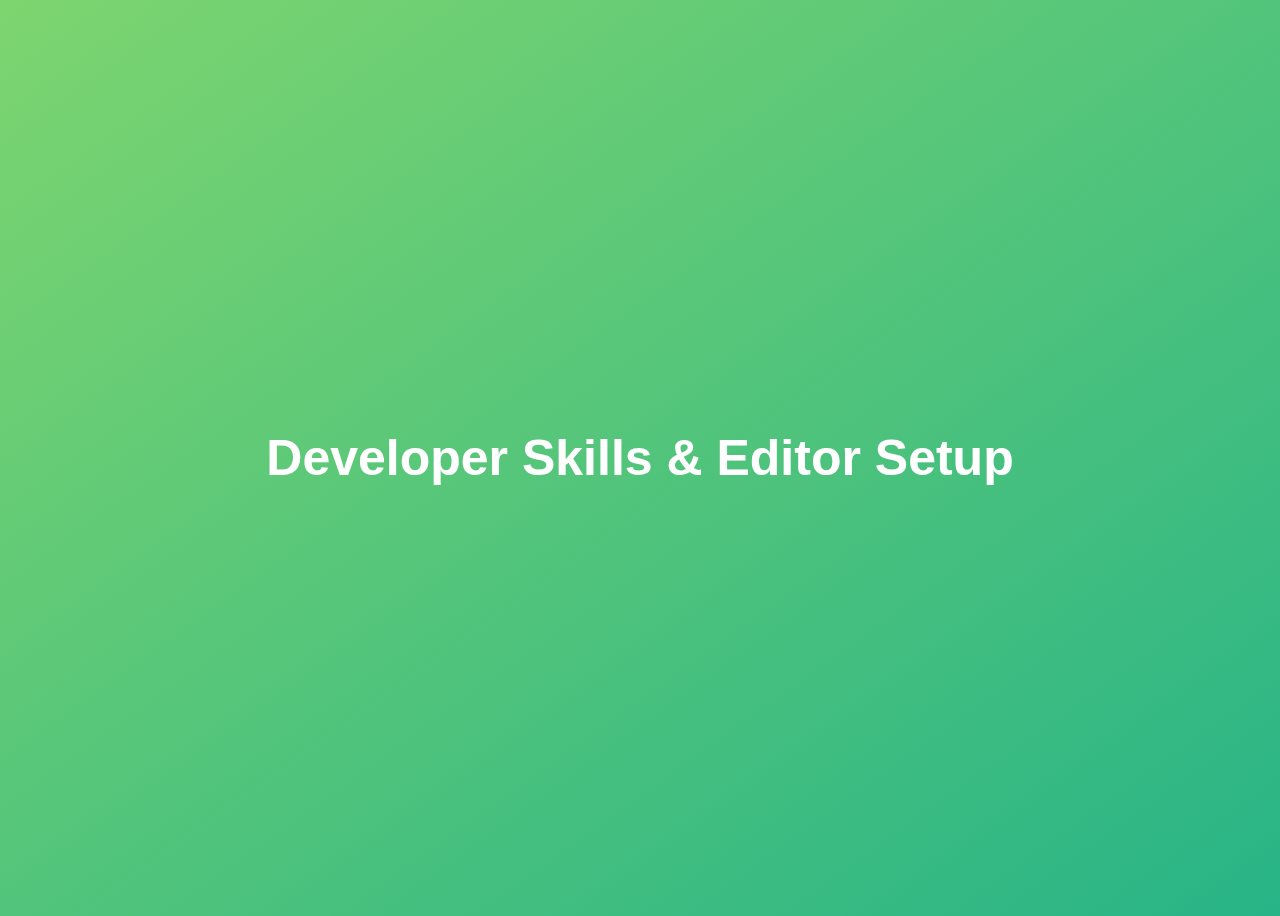
<file: Developer-Skills/index.html>
<!DOCTYPE html>
<html lang="en">
  <head>
    <meta charset="UTF-8" />
    <meta name="viewport" content="width=device-width, initial-scale=1.0" />
    <meta http-equiv="X-UA-Compatible" content="ie=edge" />
    <title>Developer Skills & Editor Setup</title>
    <style>
      body {
        height: 100vh;
        display: flex;
        align-items: center;
        background: linear-gradient(to top left, #28b487, #7dd56f);
      }
      h1 {
        font-family: sans-serif;
        font-size: 50px;
        line-height: 1.3;
        width: 100%;
        padding: 30px;
        text-align: center;
        color: white;
      }
    </style>
  </head>
  <body>
    <h1>Developer Skills & Editor Setup</h1>
    <script src="bugFix.js"></script>
  </body>
</html>
</file>
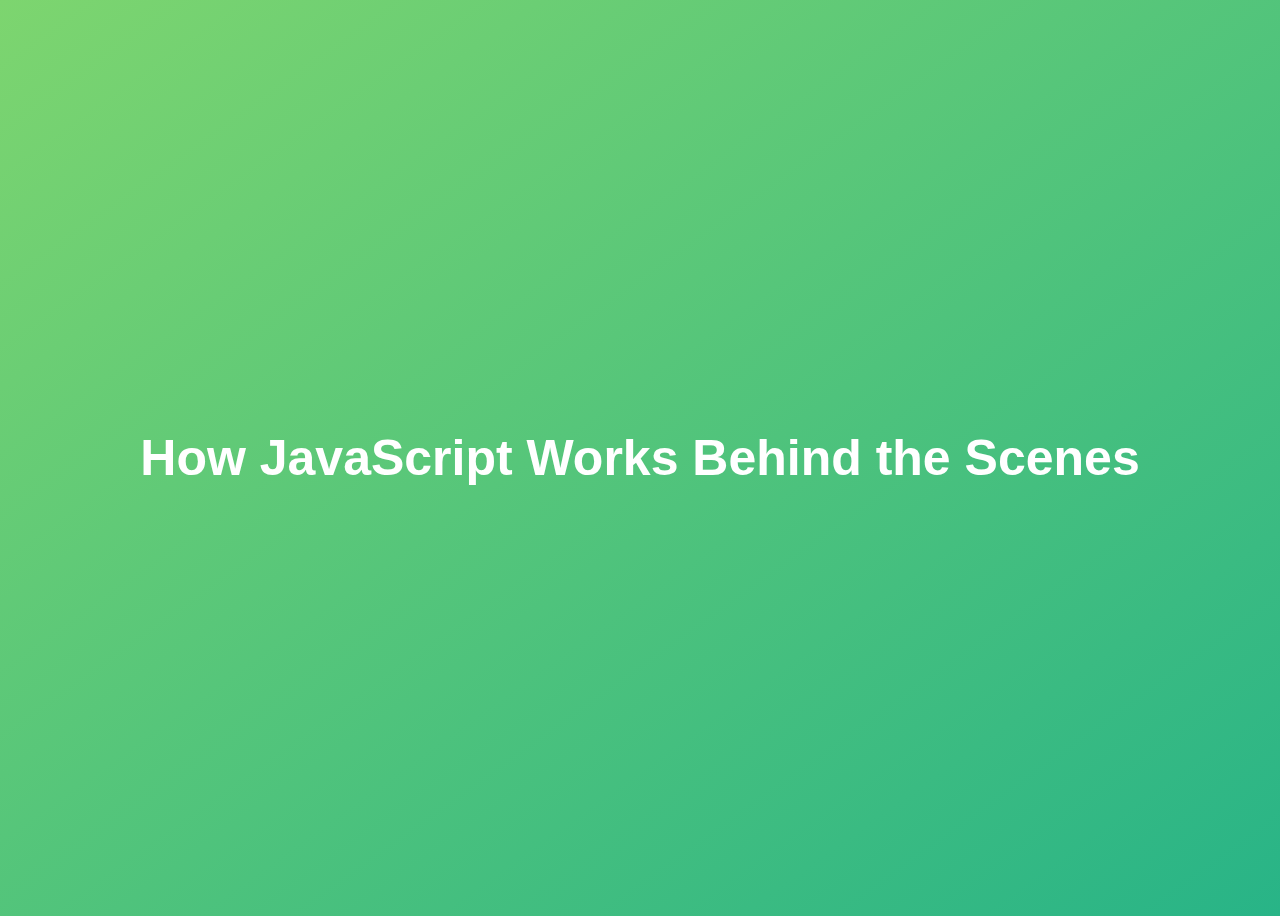
<file: How JavaScript Works Behind/index.html>
<!DOCTYPE html>
<html lang="en">
  <head>
    <meta charset="UTF-8" />
    <meta name="viewport" content="width=device-width, initial-scale=1.0" />
    <meta http-equiv="X-UA-Compatible" content="ie=edge" />
    <title>How JavaScript Works Behind the Scenes</title>
    <style>
      body {
        height: 100vh;
        display: flex;
        align-items: center;
        background: linear-gradient(to top left, #28b487, #7dd56f);
      }
      h1 {
        font-family: sans-serif;
        font-size: 50px;
        line-height: 1.3;
        width: 100%;
        padding: 30px;
        text-align: center;
        color: white;
      }
    </style>
  </head>
  <body>
    <h1>How JavaScript Works Behind the Scenes</h1>
    <script src="script.js"></script>
  </body>
</html>
</file>
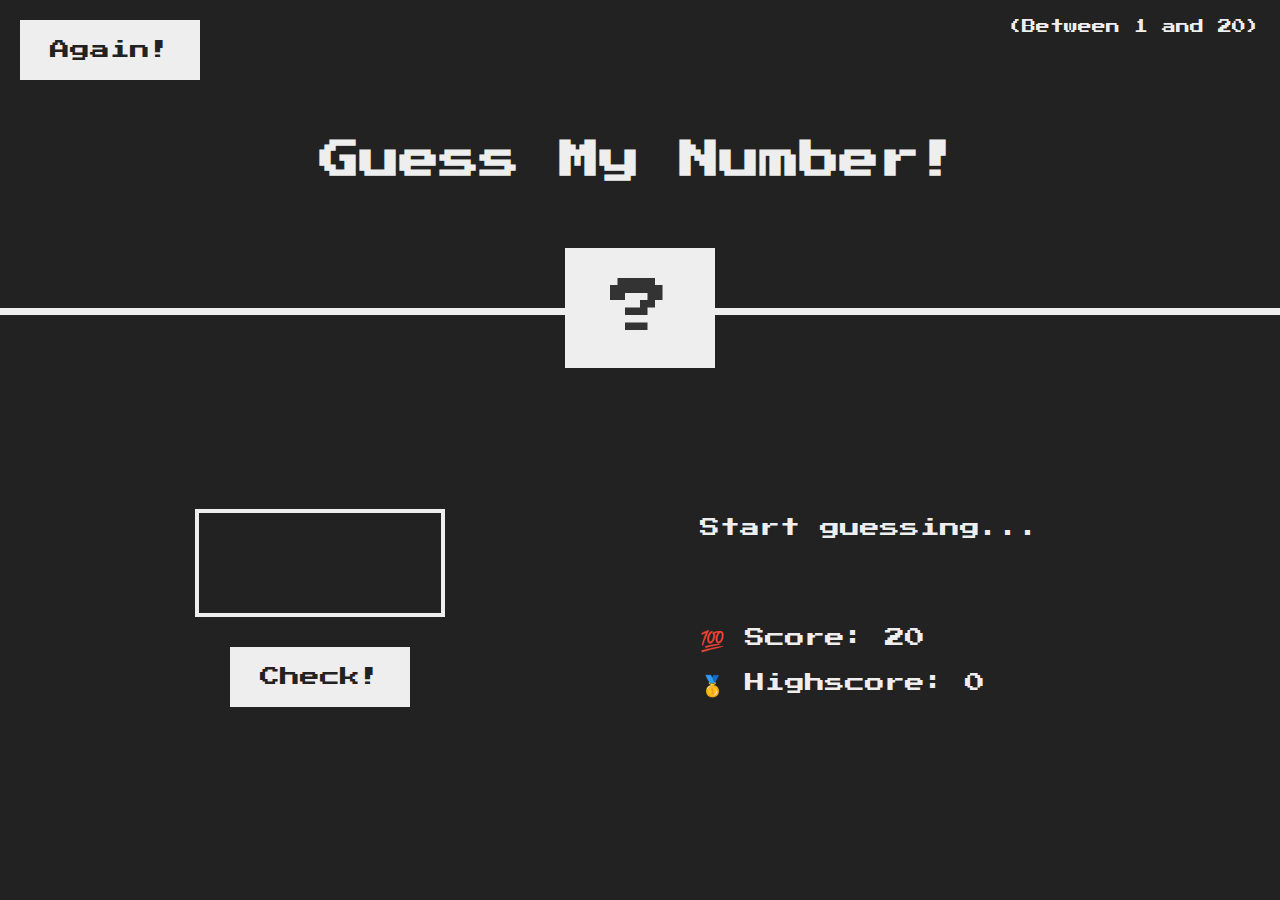
<file: Projects/index.html>
<!DOCTYPE html>
<html lang="en">
  <head>
    <meta charset="UTF-8" />
    <meta name="viewport" content="width=device-width, initial-scale=1.0" />
    <meta http-equiv="X-UA-Compatible" content="ie=edge" />
    <link rel="stylesheet" href="style.css" />
    <title>Guess My Number!</title>
  </head>
  <body>
    <header>
      <h1>Guess My Number!</h1>
      <p class="between">(Between 1 and 20)</p>
      <button class="btn again">Again!</button>
      <div class="number">?</div>
    </header>
    <main>
      <section class="left">
        <input type="number" class="guess" />
        <button class="btn check">Check!</button>
      </section>
      <section class="right">
        <p class="message">Start guessing...</p>
        <p class="label-score">💯 Score: <span class="score">20</span></p>
        <p class="label-highscore">
          🥇 Highscore: <span class="highscore">0</span>
        </p>
      </section>
    </main>
    <script src="script.js"></script>
  </body>
</html>
</file>
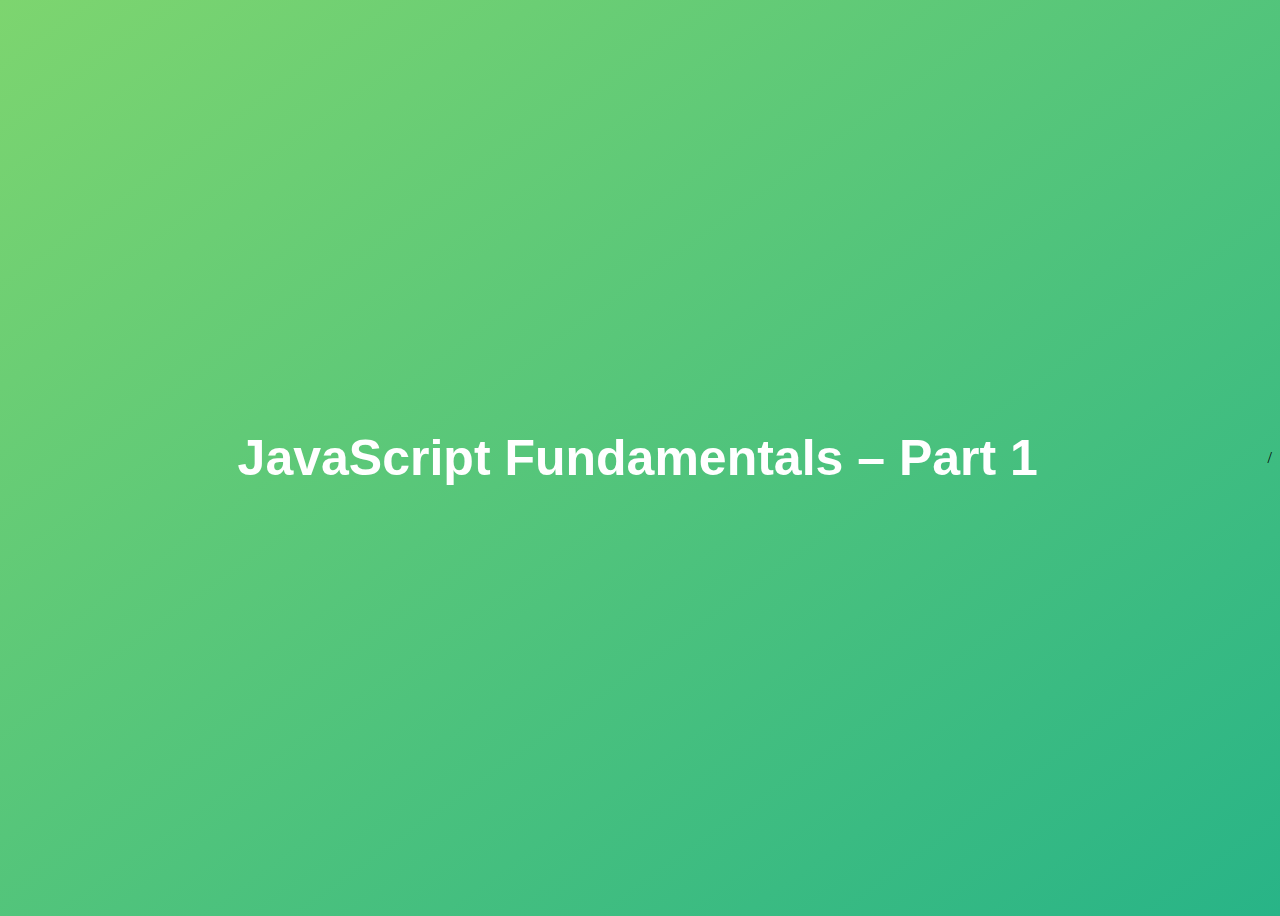
<file: Fundamental/Fundamental-Part-1/index.html>
<!DOCTYPE html>
<html lang="en">
  <head>
    <meta charset="UTF-8" />
    <meta name="viewport" content="width=device-width, initial-scale=1.0" />
    <meta http-equiv="X-UA-Compatible" content="ie=edge" />
    <title>JavaScript Fundamentals – Part 1</title>
    <style>
      body {
        height: 100vh;
        display: flex;
        align-items: center;
        background: linear-gradient(to top left, #28b487, #7dd56f);
      }
      h1 {
        font-family: sans-serif;
        font-size: 50px;
        line-height: 1.3;
        width: 100%;
        padding: 30px;
        text-align: center;
        color: white;
      }
    </style>
  </head>
  <body>
    <h1>JavaScript Fundamentals – Part 1</h1>
    <!-- <script src="./ternaryOperator.js"></script> -->
    <!-- <script src="./Assignments/assignment1.js"></script> -->/
    <script src="./Coding-Challenge/Challenge4.js"></script>
  </body>
</html>
</file>
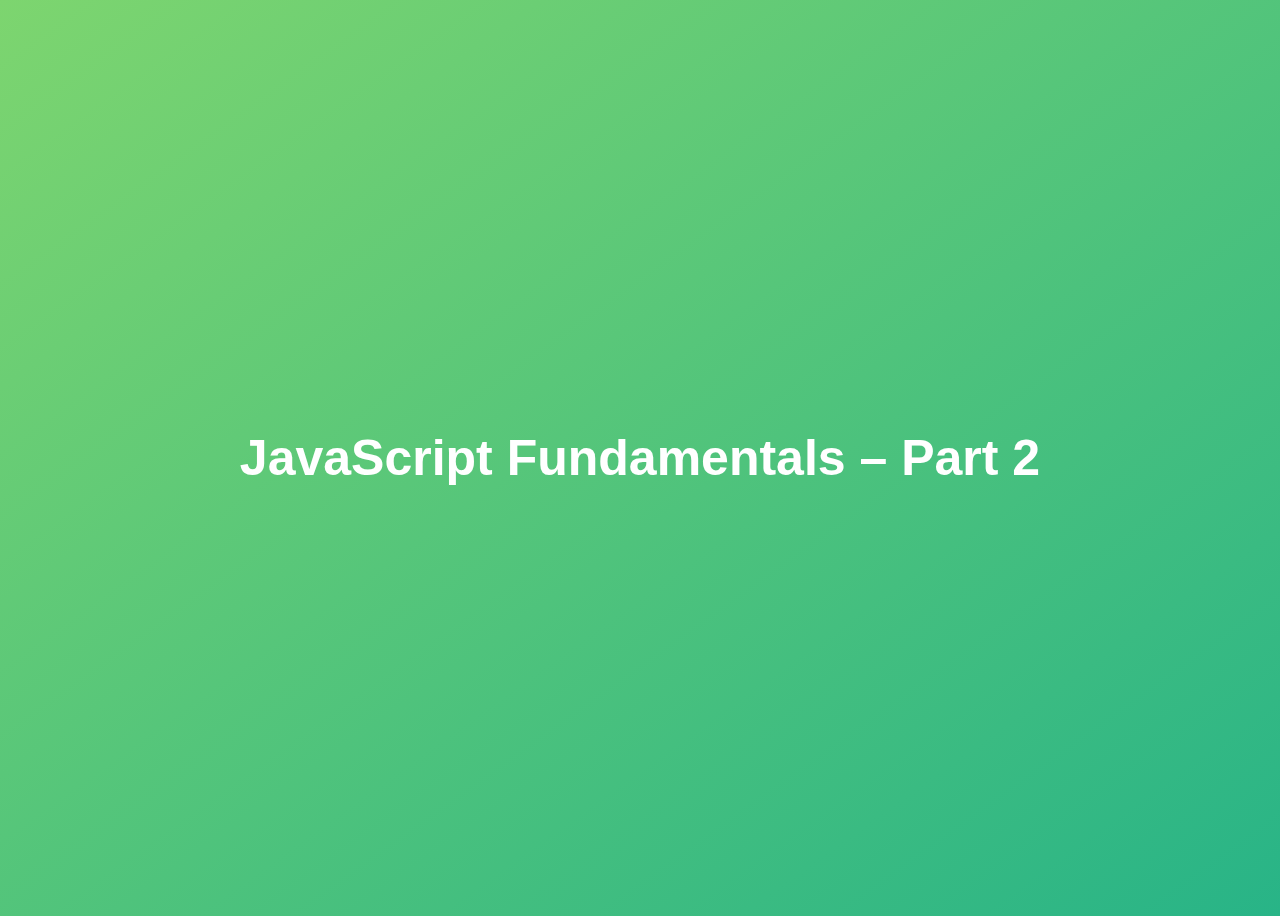
<file: Fundamental/Fundamental-Part-2/index.html>
<!DOCTYPE html>
<html lang="en">
  <head>
    <meta charset="UTF-8" />
    <meta name="viewport" content="width=device-width, initial-scale=1.0" />
    <meta http-equiv="X-UA-Compatible" content="ie=edge" />
    <title>JavaScript Fundamentals – Part 2</title>
    <style>
      body {
        height: 100vh;
        display: flex;
        align-items: center;
        background: linear-gradient(to top left, #28b487, #7dd56f);
      }
      h1 {
        font-family: sans-serif;
        font-size: 50px;
        line-height: 1.3;
        width: 100%;
        padding: 30px;
        text-align: center;
        color: white;
      }
    </style>
  </head>
  <body>
    <h1>JavaScript Fundamentals – Part 2</h1>
    <script src="./Challenge/Challenge4.js"></script>
  </body>
</html>
</file>
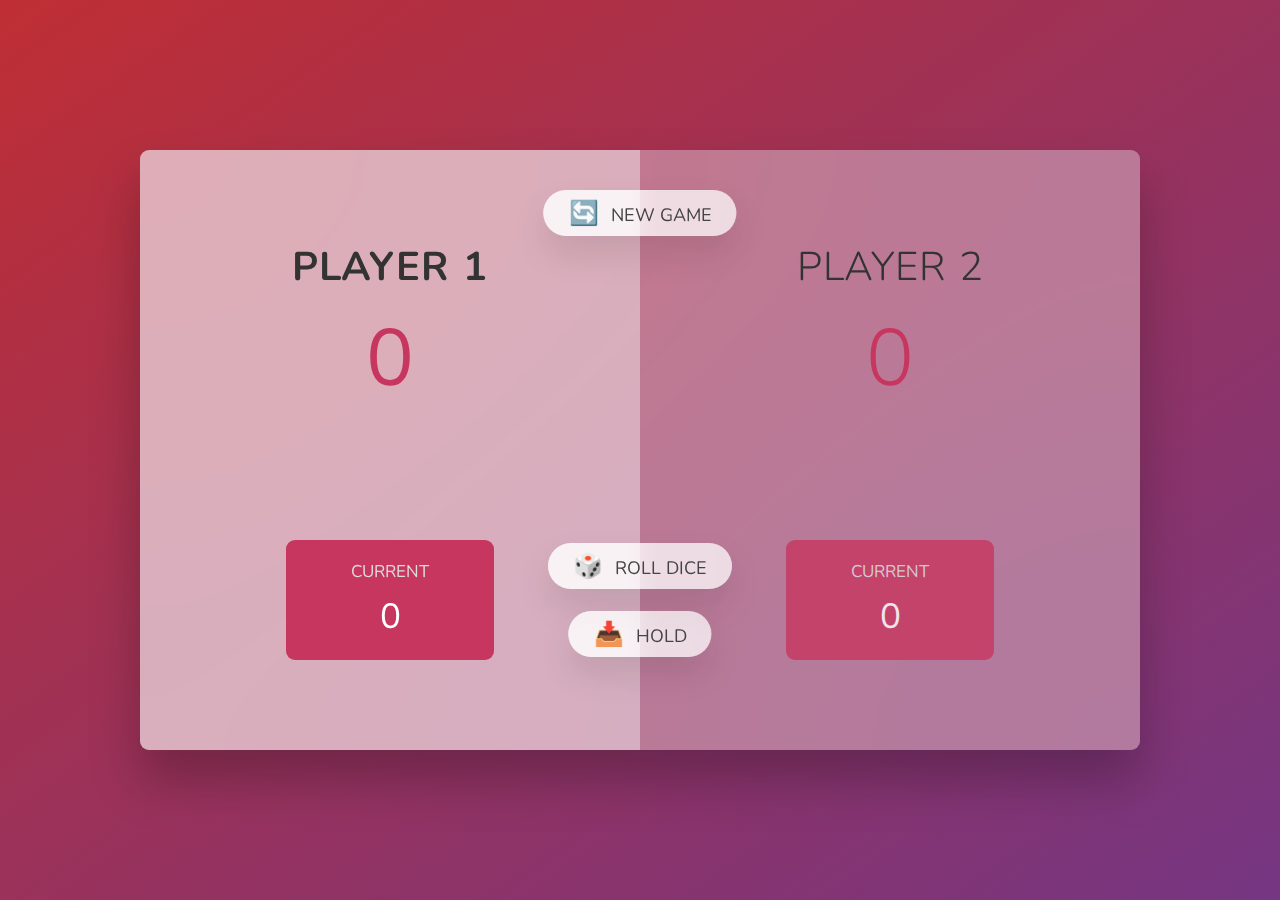
<file: Projects/Dice Game/index.html>
<!DOCTYPE html>
<html lang="en">
  <head>
    <meta charset="UTF-8" />
    <meta name="viewport" content="width=device-width, initial-scale=1.0" />
    <meta http-equiv="X-UA-Compatible" content="ie=edge" />
    <link rel="stylesheet" href="style.css" />
    <title>Dice Game</title>
  </head>
  <body>
    <main>
      <section class="player player--0 player--active">
        <h2 class="name" id="name--0">Player 1</h2>
        <p class="score" id="score--0">43</p>
        <div class="current">
          <p class="current-label">Current</p>
          <p class="current-score" id="current--0">0</p>
        </div>
      </section>
      <section class="player player--1">
        <h2 class="name" id="name--1">Player 2</h2>
        <p class="score" id="score--1">24</p>
        <div class="current">
          <p class="current-label">Current</p>
          <p class="current-score" id="current--1">0</p>
        </div>
      </section>

      <img src="./resources/dice-5.png" alt="Playing dice" class="dice" />
      <button class="btn btn--new">🔄 New game</button>
      <button class="btn btn--roll">🎲 Roll dice</button>
      <button class="btn btn--hold">📥 Hold</button>
    </main>
    <script src="script.js"></script>
  </body>
</html>
</file>
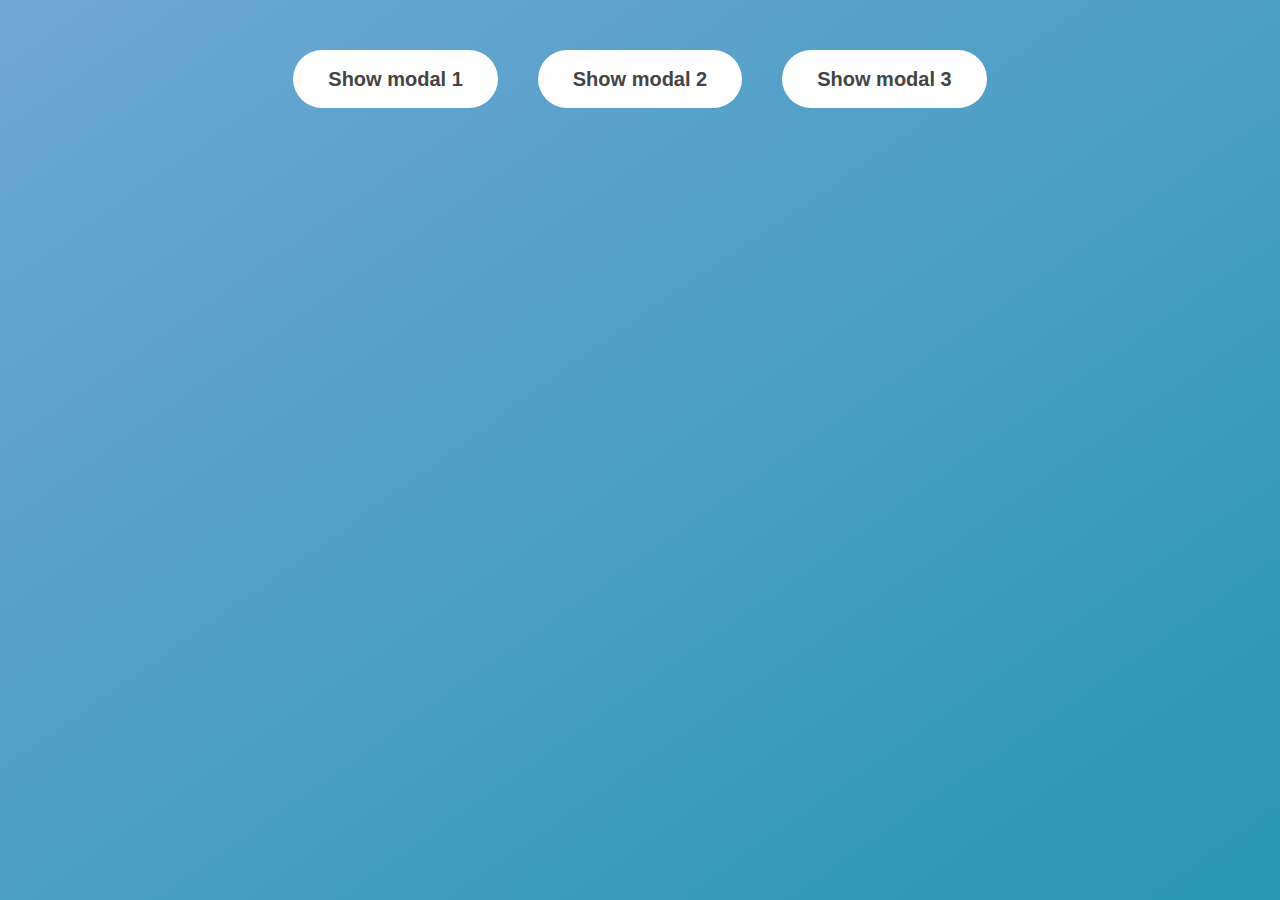
<file: Projects/Modal Window/index.html>
<!DOCTYPE html>
<html lang="en">
  <head>
    <meta charset="UTF-8" />
    <meta name="viewport" content="width=device-width, initial-scale=1.0" />
    <meta http-equiv="X-UA-Compatible" content="ie=edge" />
    <link rel="stylesheet" href="style.css" />
    <title>Modal window</title>
  </head>
  <body>
    <button class="show-modal">Show modal 1</button>
    <button class="show-modal">Show modal 2</button>
    <button class="show-modal">Show modal 3</button>

    <div class="modal hidden">
      <button class="close-modal">&times;</button>
      <h1>I'm a modal window 😍</h1>
      <p>
        Lorem ipsum dolor sit amet, consectetur adipisicing elit, sed do eiusmod
        tempor incididunt ut labore et dolore magna aliqua. Ut enim ad minim
        veniam, quis nostrud exercitation ullamco laboris nisi ut aliquip ex ea
        commodo consequat. Duis aute irure dolor in reprehenderit in voluptate
        velit esse cillum dolore eu fugiat nulla pariatur. Excepteur sint
        occaecat cupidatat non proident, sunt in culpa qui officia deserunt
        mollit anim id est laborum.
      </p>
    </div>
    <div class="overlay hidden"></div>

    <script src="script.js"></script>
  </body>
</html>
</file>
<file: Projects/style.css>
@import url("https://fonts.googleapis.com/css?family=Press+Start+2P&display=swap");

* {
  margin: 0;
  padding: 0;
  box-sizing: inherit;
}

html {
  font-size: 62.5%;
  box-sizing: border-box;
}

body {
  font-family: "Press Start 2P", sans-serif;
  color: #eee;
  background-color: #222;
  /* background-color: #60b347; */
}

/* LAYOUT */
header {
  position: relative;
  height: 35vh;
  border-bottom: 7px solid #eee;
}

main {
  height: 65vh;
  color: #eee;
  display: flex;
  align-items: center;
  justify-content: space-around;
}

.left {
  width: 52rem;
  display: flex;
  flex-direction: column;
  align-items: center;
}

.right {
  width: 52rem;
  font-size: 2rem;
}

/* ELEMENTS STYLE */
h1 {
  font-size: 4rem;
  text-align: center;
  position: absolute;
  width: 100%;
  top: 52%;
  left: 50%;
  transform: translate(-50%, -50%);
}

.number {
  background: #eee;
  color: #333;
  font-size: 6rem;
  width: 15rem;
  padding: 3rem 0rem;
  text-align: center;
  position: absolute;
  bottom: 0;
  left: 50%;
  transform: translate(-50%, 50%);
}

.between {
  font-size: 1.4rem;
  position: absolute;
  top: 2rem;
  right: 2rem;
}

.again {
  position: absolute;
  top: 2rem;
  left: 2rem;
}

.guess {
  background: none;
  border: 4px solid #eee;
  font-family: inherit;
  color: inherit;
  font-size: 5rem;
  padding: 2.5rem;
  width: 25rem;
  text-align: center;
  display: block;
  margin-bottom: 3rem;
}

.btn {
  border: none;
  background-color: #eee;
  color: #222;
  font-size: 2rem;
  font-family: inherit;
  padding: 2rem 3rem;
  cursor: pointer;
}

.btn:hover {
  background-color: #ccc;
}

.message {
  margin-bottom: 8rem;
  height: 3rem;
}

.label-score {
  margin-bottom: 2rem;
}
</file>
<file: Projects/Dice Game/style.css>
@import url("https://fonts.googleapis.com/css2?family=Nunito&display=swap");

* {
  margin: 0;
  padding: 0;
  box-sizing: inherit;
}

html {
  font-size: 62.5%;
  box-sizing: border-box;
}

body {
  font-family: "Nunito", sans-serif;
  font-weight: 400;
  height: 100vh;
  color: #333;
  background-image: linear-gradient(to top left, #753682 0%, #bf2e34 100%);
  display: flex;
  align-items: center;
  justify-content: center;
}

/* LAYOUT */
main {
  position: relative;
  width: 100rem;
  height: 60rem;
  background-color: rgba(255, 255, 255, 0.35);
  backdrop-filter: blur(200px);
  filter: blur();
  box-shadow: 0 3rem 5rem rgba(0, 0, 0, 0.25);
  border-radius: 9px;
  overflow: hidden;
  display: flex;
}

.player {
  flex: 50%;
  padding: 9rem;
  display: flex;
  flex-direction: column;
  align-items: center;
  transition: all 0.75s;
}

/* ELEMENTS */
.name {
  position: relative;
  font-size: 4rem;
  text-transform: uppercase;
  letter-spacing: 1px;
  word-spacing: 2px;
  font-weight: 300;
  margin-bottom: 1rem;
}

.score {
  font-size: 8rem;
  font-weight: 300;
  color: #c7365f;
  margin-bottom: auto;
}

.player--active {
  background-color: rgba(255, 255, 255, 0.4);
}
.player--active .name {
  font-weight: 700;
}
.player--active .score {
  font-weight: 400;
}

.player--active .current {
  opacity: 1;
}

.current {
  background-color: #c7365f;
  opacity: 0.8;
  border-radius: 9px;
  color: #fff;
  width: 65%;
  padding: 2rem;
  text-align: center;
  transition: all 0.75s;
}

.current-label {
  text-transform: uppercase;
  margin-bottom: 1rem;
  font-size: 1.7rem;
  color: #ddd;
}

.current-score {
  font-size: 3.5rem;
}

/* ABSOLUTE POSITIONED ELEMENTS */
.btn {
  position: absolute;
  left: 50%;
  transform: translateX(-50%);
  color: #444;
  background: none;
  border: none;
  font-family: inherit;
  font-size: 1.8rem;
  text-transform: uppercase;
  cursor: pointer;
  font-weight: 400;
  transition: all 0.2s;

  background-color: white;
  background-color: rgba(255, 255, 255, 0.6);
  backdrop-filter: blur(10px);

  padding: 0.7rem 2.5rem;
  border-radius: 50rem;
  box-shadow: 0 1.75rem 3.5rem rgba(0, 0, 0, 0.1);
}

.btn::first-letter {
  font-size: 2.4rem;
  display: inline-block;
  margin-right: 0.7rem;
}

.btn--new {
  top: 4rem;
}
.btn--roll {
  top: 39.3rem;
}
.btn--hold {
  top: 46.1rem;
}

.btn:active {
  transform: translate(-50%, 3px);
  box-shadow: 0 1rem 2rem rgba(0, 0, 0, 0.15);
}

.btn:focus {
  outline: none;
}

.dice {
  position: absolute;
  left: 50%;
  top: 16.5rem;
  transform: translateX(-50%);
  height: 10rem;
  box-shadow: 0 2rem 5rem rgba(0, 0, 0, 0.2);
}

.player--winner {
  background-color: #58bb64;
}

.player--winner .name {
  font-weight: 700;
  color: #c7365f;
}

.hidden {
  display: none;
}
</file>
<file: Projects/Modal Window/style.css>
* {
  margin: 0;
  padding: 0;
  box-sizing: inherit;
}

html {
  font-size: 62.5%;
  box-sizing: border-box;
}

body {
  font-family: sans-serif;
  color: #333;
  line-height: 1.5;
  height: 100vh;
  position: relative;
  display: flex;
  align-items: flex-start;
  justify-content: center;
  background: linear-gradient(to top left, #2896b4, #6fa7d5);
}

.show-modal {
  font-size: 2rem;
  font-weight: 600;
  padding: 1.75rem 3.5rem;
  margin: 5rem 2rem;
  border: none;
  background-color: #fff;
  color: #444;
  border-radius: 10rem;
  cursor: pointer;
}

.close-modal {
  position: absolute;
  top: 1.2rem;
  right: 2rem;
  font-size: 5rem;
  color: #333;
  cursor: pointer;
  border: none;
  background: none;
}

h1 {
  font-size: 2.5rem;
  margin-bottom: 2rem;
}

p {
  font-size: 1.8rem;
}

/* -------------------------- */
/* CLASSES TO MAKE MODAL WORK */
.hidden {
  display: none;
}

.modal {
  position: absolute;
  top: 50%;
  left: 50%;
  transform: translate(-50%, -50%);
  width: 70%;

  background-color: white;
  padding: 6rem;
  border-radius: 5px;
  box-shadow: 0 3rem 5rem rgba(0, 0, 0, 0.3);
  z-index: 10;
}

.overlay {
  position: absolute;
  top: 0;
  left: 0;
  width: 100%;
  height: 100%;
  background-color: rgba(0, 0, 0, 0.6);
  backdrop-filter: blur(3px);
  z-index: 5;
}
</file>
